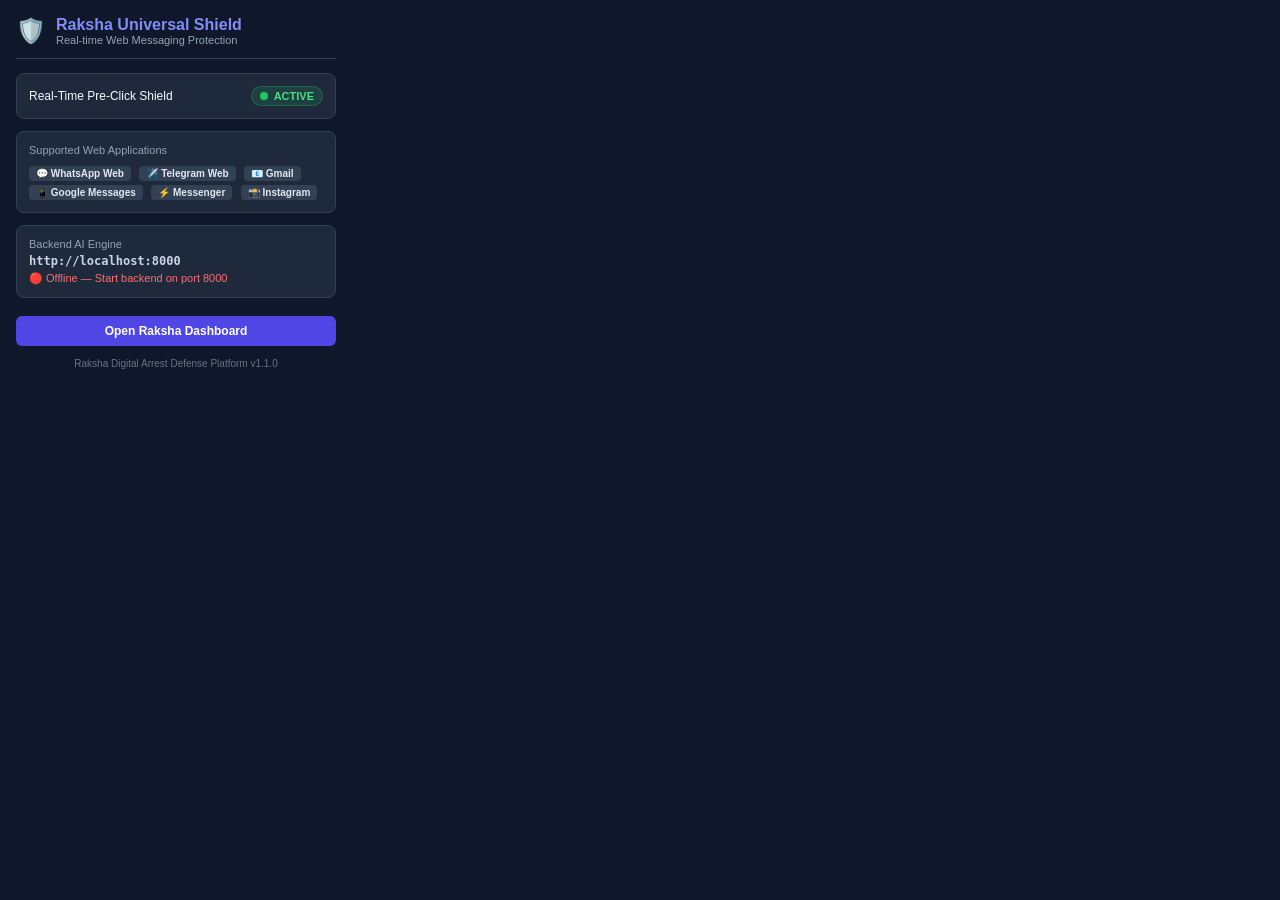
<file: extension/popup.html>
<!DOCTYPE html>
<html lang="en">
<head>
  <meta charset="UTF-8">
  <title>Raksha Shield</title>
  <style>
    body {
      width: 320px;
      margin: 0;
      padding: 16px;
      font-family: -apple-system, BlinkMacSystemFont, "Segoe UI", Roboto, sans-serif;
      background: #0f172a;
      color: #f8fafc;
    }
    .header {
      display: flex;
      align-items: center;
      gap: 10px;
      margin-bottom: 14px;
      border-bottom: 1px solid #334155;
      padding-bottom: 12px;
    }
    .logo {
      font-size: 24px;
    }
    .title {
      font-size: 16px;
      font-weight: 800;
      color: #818cf8;
      margin: 0;
    }
    .subtitle {
      font-size: 11px;
      color: #94a3b8;
      margin: 0;
    }
    .card {
      background: #1e293b;
      border: 1px solid #334155;
      border-radius: 8px;
      padding: 12px;
      margin-bottom: 12px;
    }
    .status-row {
      display: flex;
      justify-content: space-between;
      align-items: center;
      font-size: 12px;
    }
    .dot {
      width: 8px;
      height: 8px;
      border-radius: 50%;
      background: #22c55e;
      display: inline-block;
      margin-right: 6px;
    }
    .badge {
      font-size: 11px;
      font-weight: 700;
      padding: 3px 8px;
      border-radius: 12px;
      background: rgba(34, 197, 94, 0.15);
      color: #4ade80;
      border: 1px solid rgba(34, 197, 94, 0.3);
    }
    .app-tag {
      display: inline-block;
      background: #334155;
      color: #e2e8f0;
      font-size: 10px;
      font-weight: 600;
      padding: 2px 7px;
      border-radius: 4px;
      margin-right: 4px;
      margin-top: 4px;
    }
    .btn {
      width: 100%;
      padding: 8px;
      background: #4f46e5;
      color: white;
      border: none;
      border-radius: 6px;
      font-size: 12px;
      font-weight: 700;
      cursor: pointer;
      margin-top: 6px;
    }
    .btn:hover {
      background: #4338ca;
    }
    .footer {
      font-size: 10px;
      color: #64748b;
      text-align: center;
      margin-top: 12px;
    }
  </style>
</head>
<body>
  <div class="header">
    <div class="logo">🛡️</div>
    <div>
      <h1 class="title">Raksha Universal Shield</h1>
      <p class="subtitle">Real-time Web Messaging Protection</p>
    </div>
  </div>

  <div class="card">
    <div class="status-row">
      <span>Real-Time Pre-Click Shield</span>
      <span class="badge"><span class="dot"></span>ACTIVE</span>
    </div>
  </div>

  <div class="card">
    <div style="font-size: 11px; color: #94a3b8; margin-bottom: 6px;">Supported Web Applications</div>
    <div>
      <span class="app-tag">💬 WhatsApp Web</span>
      <span class="app-tag">✈️ Telegram Web</span>
      <span class="app-tag">📧 Gmail</span>
      <span class="app-tag">📱 Google Messages</span>
      <span class="app-tag">⚡ Messenger</span>
      <span class="app-tag">📸 Instagram</span>
    </div>
  </div>

  <div class="card">
    <div style="font-size: 11px; color: #94a3b8; margin-bottom: 4px;">Backend AI Engine</div>
    <div style="font-size: 12px; font-weight: 700; color: #cbd5e1; font-family: monospace;">http://localhost:8000</div>
    <div id="engineStatus" style="font-size: 11px; color: #22c55e; margin-top: 4px;">Checking connection...</div>
  </div>

  <button class="btn" id="openWebDashboard">Open Raksha Dashboard</button>

  <div class="footer">
    Raksha Digital Arrest Defense Platform v1.1.0
  </div>

  <script src="popup.js"></script>
</body>
</html>
</file>
